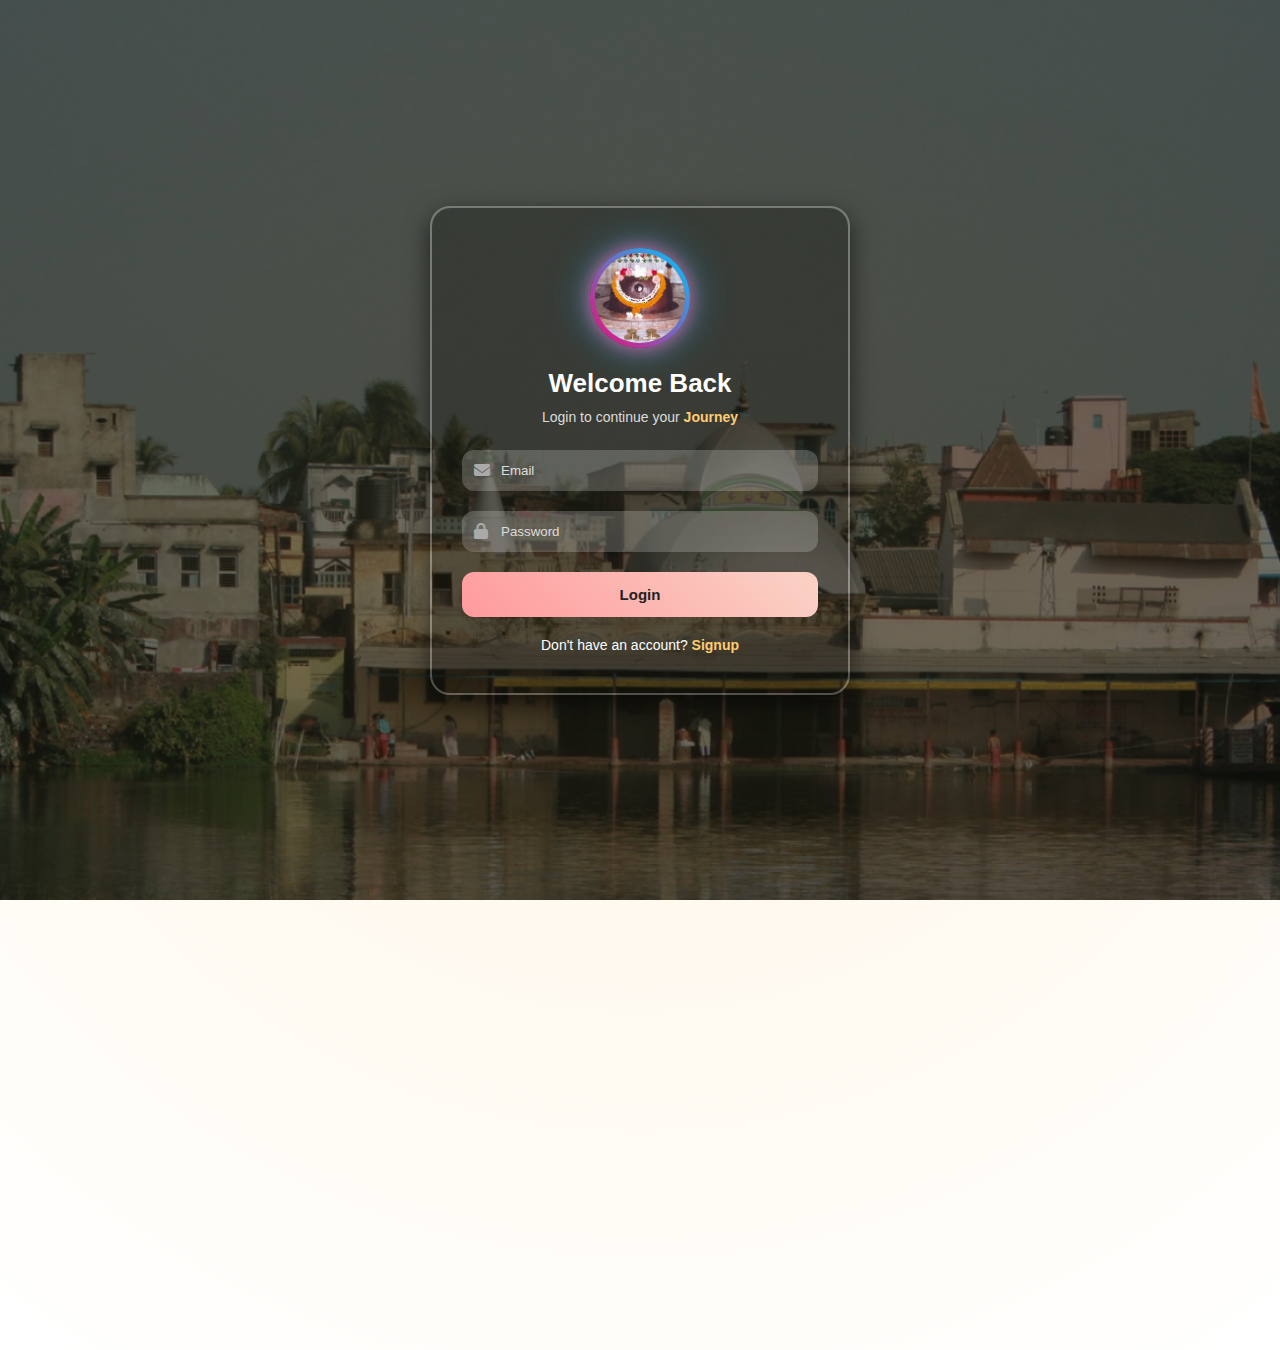
<file: index.html>
<!-- index.html -->
<!DOCTYPE html>
<html lang="en">
<head>
  <meta charset="utf-8" />
  <meta name="viewport" content="width=device-width,initial-scale=1" />
  <title>MyTarakeswar - Home</title>
  <link rel="stylesheet" href="css/style.css" />
  <link rel="stylesheet" href="css/home.css" />
</head>
<body>
  <header class="site-header">
    <div class="nav-container">
      <div class="brand" onclick="location.href='index.html'">
        <img src="images/TAR3.jpeg" alt="logo" />
        MyTarakeswar
      </div>

      <button id="menuToggle" class="menu-toggle" aria-label="menu">☰</button>

      <div id="navLinks" class="nav-links">
        <a href="route.html">Route</a>
        <a href="history.html">History</a>
        <a href="restaurants.html">Restaurants</a>
        <a href="hotels.html">Hotels</a>
        <a href="about.html">About</a>
        <div class="nav-actions">
          <span id="userNameDisplay" style="color: #fff; margin-right:8px;"></span>
          <button id="logoutBtn" class="btn btn-logout">Logout</button>
        </div>
      </div>
    </div>
  </header>

  <main>
    <section class="hero">
      <div class="slider">
        <div class="slide" style="background-image:url('images/TAE6.jpg')"></div>
        <div class="slide" style="background-image:url('images/TAR2.jpg')"></div>
        <div class="slide" style="background-image:url('images/TAR1.jpg')"></div>
      </div>

      <div class="hero-card">
        <h1>Tarakeswar — Heart of Devotion</h1>
        <p>Discover temple routes, history, local food and the best places to stay.</p>
        <div class="cta-row">
          <button class="cta cta-primary" onclick="location.href='route.html'">Find Route</button>
          <button class="cta cta-outline" onclick="location.href='history.html'">Read History</button>
        </div>
      </div>
    </section>

    <section class="intro container">
      <h2>Explore</h2>
      <p>Use the menu to navigate routes, restaurants, hotels, and the history of Tarakeswar.</p>

      <div class="grid">
        <div class="card center" onclick="location.href='route.html'">
          <h3>Route</h3><p>Find the best route using your current location or manual input.</p>
        </div>
        <div class="card center" onclick="location.href='history.html'">
          <h3>History</h3><p>Read easy English chapters on temple history and nearby spots.</p>
        </div>
        <div class="card center" onclick="location.href='restaurants.html'">
          <h3>Restaurants</h3><p>Veg & Non-Veg listings with prices and photos.</p>
        </div>
        <div class="card center" onclick="location.href='hotels.html'">
          <h3>Hotels</h3><p>Room prices, phone numbers and images for quick booking.</p>
        </div>
      </div>
    </section>
  </main>

  <script src="js/protect.js"></script>
  <script src="js/main.js"></script>
  <script src="js/auth.js"></script>
</body>
</html>
</file>
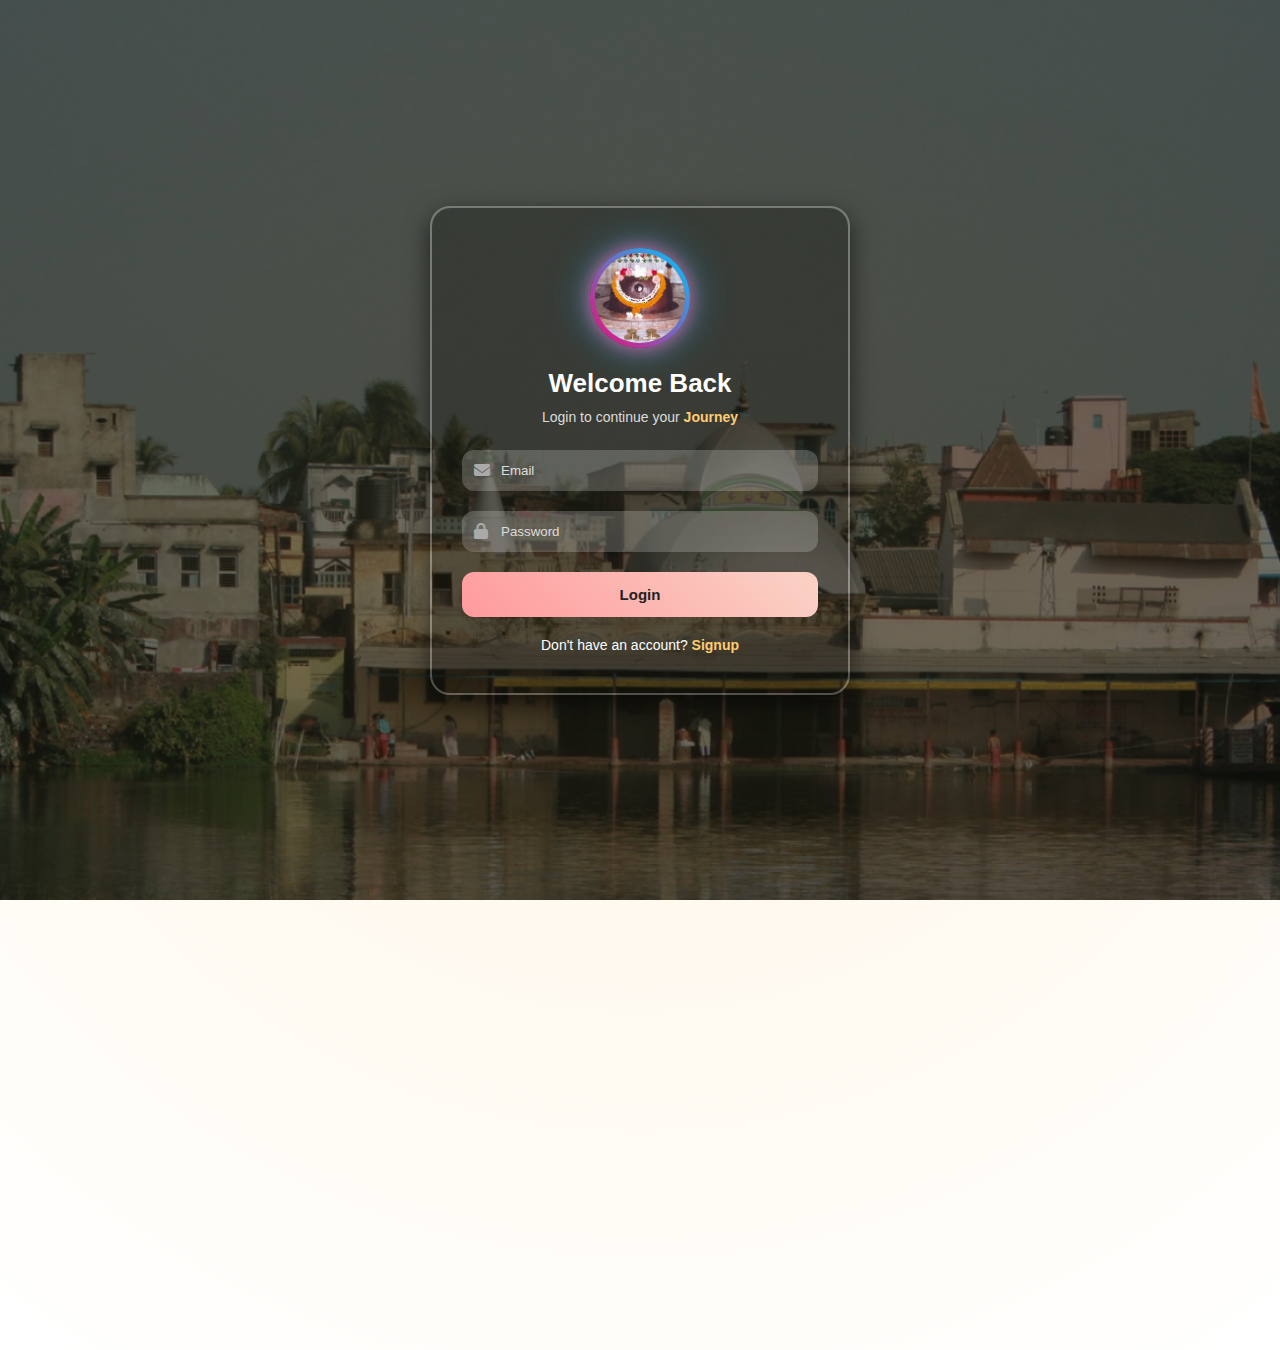
<file: hotels.html>
<!DOCTYPE html>
<html lang="en">
<head>
  <meta charset="utf-8" />
  <meta name="viewport" content="width=device-width,initial-scale=1" />
  <title>Hotels - Tarakeswar</title>
  <link rel="stylesheet" href="css/style.css" />
</head>
<body>
  <script src="js/protect.js"></script>

  <header class="site-header">
    <div class="nav-container container">
      <div class="brand" onclick="location.href='index.html'">
        <img src="images/TAR3.jpeg" alt="logo"/>
        <div class="title">MyTarakeswar</div>
      </div>

      <button id="menuToggle" class="menu-toggle" aria-label="menu">☰</button>

      <div id="navLinks" class="nav-links">
        <a href="index.html">Home</a>
        <a href="route.html">Route</a>
        <a href="history.html">History</a>
        <a href="restaurants.html">Restaurants</a>
        <a href="about.html">About</a>
       
      </div>
    </div>
  </header>

  <main class="container">
    <section style="padding:28px 0;">
      <h2>Hotels & Stays</h2>
      <p class="intro">Choose a place to stay — see room types, prices, photos and call directly to book.</p>

      <div id="hotelsList" class="list"></div>
    </section>
  </main>

  <script src="js/main.js"></script>
  <script src="js/hotels.js"></script>
  <script src="js/auth.js"></script>
</body>
</html>
</file>
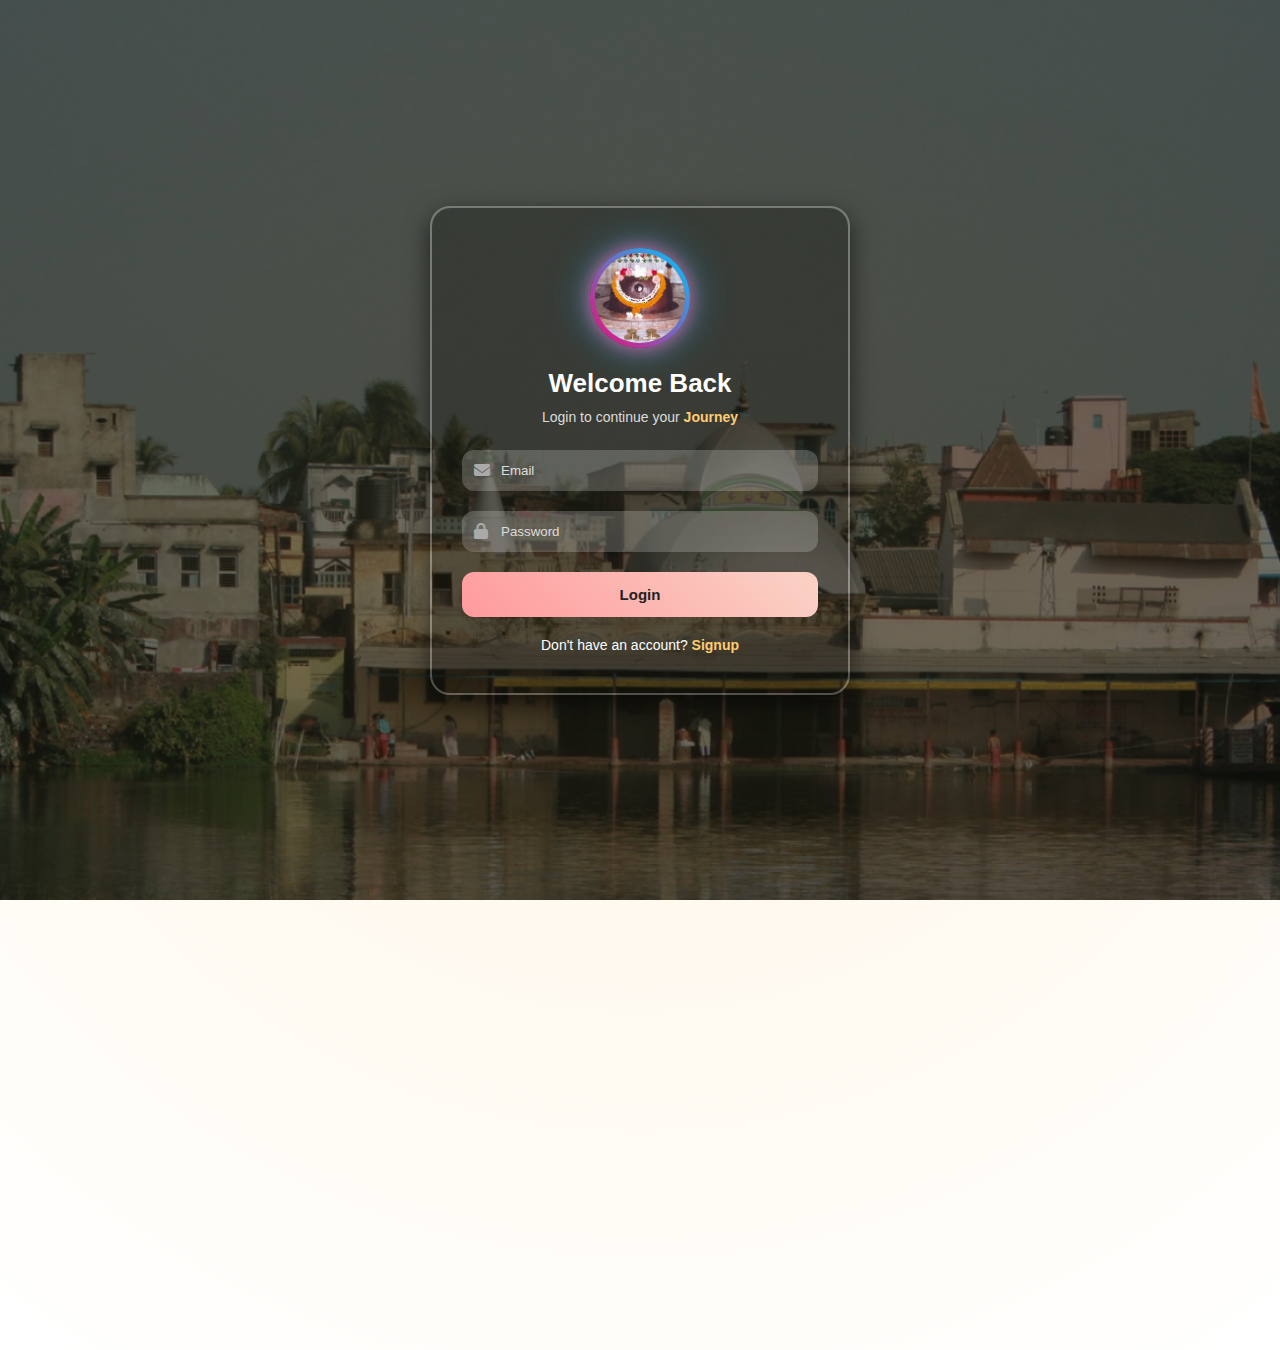
<file: login.html>
<!DOCTYPE html>
<html lang="en">
<head>
  <meta charset="UTF-8">
  <meta name="viewport" content="width=device-width, initial-scale=1.0">
  <title>Login</title>
  <link rel="stylesheet" href="css/auth.css">
  <link rel="stylesheet" href="https://cdnjs.cloudflare.com/ajax/libs/font-awesome/6.5.0/css/all.min.css">
</head>
<body>
  <div class="bg-overlay"></div>
  <div class="auth-container">
    <div class="auth-card animate-pop">
      <img src="images/TAR3.jpeg" alt="Logo" class="logo">
      <h2>Welcome Back</h2>
      <p class="subtitle">Login to continue your <span>Journey</span></p>

      <!-- Add form with correct IDs -->
      <form id="loginForm">
        <div class="input-group">
          <i class="fa fa-envelope"></i>
          <input type="email" id="loginEmail" placeholder="Email" required>
        </div>

        <div class="input-group">
          <i class="fa fa-lock"></i>
          <input type="password" id="loginPassword" placeholder="Password" required>
        </div>

        <button type="submit" class="btn">Login</button>
      </form>

      <div class="auth-links">
        <p>Don't have an account? <a href="signup.html">Signup</a></p>
      </div>
    </div>
  </div>

  <script src="js/auth.js"></script>
</body>
</html>
</file>
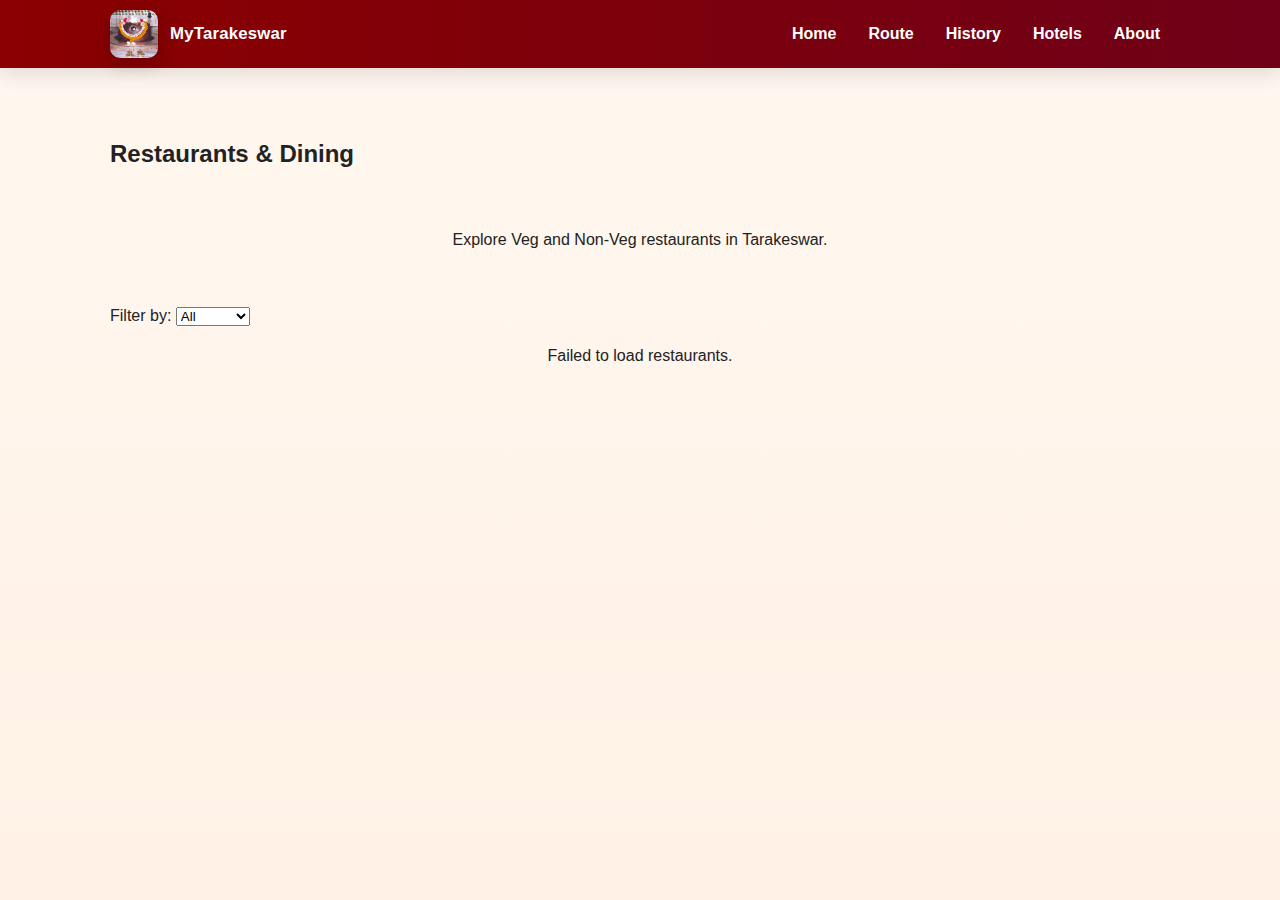
<file: restaurants.html>
<!DOCTYPE html>
<html lang="en">
<head>
  <meta charset="utf-8" />
  <meta name="viewport" content="width=device-width,initial-scale=1" />
  <title>Restaurants - Tarakeswar</title>
  <link rel="stylesheet" href="css/style.css" />
</head>
<body>
  <header class="site-header">
    <div class="nav-container container">
      <div class="brand" onclick="location.href='index.html'">
        <img src="images/TAR3.jpeg" alt="logo"/>
        <div class="title">MyTarakeswar</div>
      </div>
      <button id="menuToggle" class="menu-toggle" aria-label="menu">☰</button>
      <div id="navLinks" class="nav-links">
        <a href="index.html">Home</a>
        <a href="route.html">Route</a>
        <a href="history.html">History</a>
        <a href="hotels.html">Hotels</a>
        <a href="about.html">About</a>
      </div>
    </div>
  </header>

  <main class="container">
    <section style="padding:28px 0;">
      <h2>Restaurants & Dining</h2>
      <p class="intro">Explore Veg and Non-Veg restaurants in Tarakeswar.</p>

      <label for="filterType">Filter by:</label>
      <select id="filterType">
  <option value="All">All</option>
  <option value="Veg">Veg</option>
  <option value="Non-Veg">Non-Veg</option>
  <option value="Both">Both</option>
</select>

<div id="restaurantsList" class="list"></div>

<script src="js/restaurants.js"></script>
</body>
</html>
</file>
<file: css/style.css>
:root{
  --primary: #8b0000;      
  --accent:  #ffcc00;        
  --bg-1:    #fff8f0;
  --muted:   #6b6b6b;
  --card-bg: rgba(255,255,255,0.96);
  --glass:   rgba(255,255,255,0.10);
  --radius:  12px;
  --maxw:    1100px;
  --shadow:  0 10px 30px rgba(0,0,0,0.10);
  --ease:    cubic-bezier(.2,.9,.25,1);
  --ui-pad:  18px;
}

*{box-sizing:border-box}
html,body{height:100%}
body{
  margin:0;
  font-family: "Roboto", "Helvetica Neue", Arial, sans-serif;
  background: linear-gradient(180deg,var(--bg-1), #fff1e6);
  color:#222;
  -webkit-font-smoothing:antialiased;
  -moz-osx-font-smoothing:grayscale;
  line-height:1.5;
  -webkit-tap-highlight-color:transparent;
}

.container{
  max-width: var(--maxw);
  margin: 0 auto;
  padding: 20px;
}

.site-header{
  position: sticky;
  top: 0;
  z-index: 999;
  background: linear-gradient(90deg, var(--primary), #6f0018);
  color: #fff;
  box-shadow: 0 6px 20px rgba(0,0,0,0.12);
}

.nav-container{
  display: flex;
  align-items: center;
  justify-content: space-between;
  gap: 16px;
  padding: 10px 20px;
  max-width: var(--maxw);
  margin: 0 auto;
}

.brand{
  display:flex;
  align-items:center;
  gap:12px;
  cursor: pointer;
}
.brand img{
  width:48px;
  height:48px;
  border-radius:10px;
  object-fit:cover;
  box-shadow: 0 6px 18px rgba(0,0,0,0.2);
}
.brand .title{
  font-weight:700;
  font-size:1.05rem;
  letter-spacing:0.2px;
}

.nav-links{
  display:flex;
  align-items:center;
  gap:12px;
}
.nav-links a{
  color: #fff;
  text-decoration: none;
  font-weight:600;
  padding:8px 10px;
  border-radius:8px;
  transition: background .22s var(--ease), transform .12s var(--ease);
}
.nav-links a:hover{
  background: rgba(255,255,255,0.08);
  transform: translateY(-3px);
}

.nav-actions{
  display:flex;
  gap:8px;
  align-items:center;
}
.btn{
  padding:8px 12px;
  border-radius:8px;
  border:none;
  cursor:pointer;
  font-weight:700;
}
.btn-logout{ background: var(--accent); color:#222; }
.btn-ghost{ background: transparent; color:#fff; border:1px solid rgba(255,255,255,0.12); }

.menu-toggle{
  display:none;
  background:none;
  border:none;
  color:#fff;
  font-size:1.6rem;
  cursor:pointer;
}

.hero{
  height:72vh;
  position:relative;
  overflow:hidden;
  display:flex;
  align-items:center;
  justify-content:center;
  color:#fff;
  margin-bottom: 20px;
}

.slider{
  position:absolute;
  inset:0;
  display:block;
}
.slide{
  position:absolute;
  inset:0;
  background-size:cover;
  background-position:center;
  opacity:0;
  transform: scale(1.03);
  transition: opacity 1s ease, transform 10s ease;
}
.slide.active{
  opacity:1;
  transform: scale(1);
}

.hero::after{
  content: "";
  position: absolute;
  inset: 0;
  background: linear-gradient(180deg, rgba(0,0,0,0.3), rgba(0,0,0,0.2));
  pointer-events:none;
}

.hero-card{
  position: relative;
  z-index: 5;
  max-width: 900px;
  background: linear-gradient(180deg, rgba(0,0,0,0.45), rgba(0,0,0,0.22));
  padding: 26px;
  border-radius: 14px;
  box-shadow: var(--shadow);
  animation: slideUp .9s var(--ease) both;
}
.hero-card h1{
  margin:0 0 8px;
  font-size:2.4rem;
  letter-spacing:0.4px;
  color: #fff;
}
.hero-card p{
  margin:0;
  color: #fffddf;
  font-size:1.05rem;
}

.cta-row{ margin-top:14px; display:flex; gap:12px; flex-wrap:wrap; }
.cta{
  padding:10px 14px;
  border-radius:10px;
  font-weight:700;
  cursor:pointer;
  border:none;
}
.cta-primary{ background: var(--accent); color:#222; }
.cta-outline{ background: transparent; color:#fff; border:1px solid rgba(255,255,255,0.18); }

.intro{ padding: 36px 20px; text-align:center; }
.intro h2{ color:var(--primary); margin-bottom:8px; }
.intro p{ color:var(--muted); max-width:960px; margin:0 auto 18px; }

.grid{
  display:grid;
  gap:20px;
  grid-template-columns: repeat(auto-fit, minmax(220px,1fr));
  margin-top:22px;
}

.card{
  background:var(--card-bg);
  border-radius: var(--radius);
  padding: var(--ui-pad);
  box-shadow: 0 6px 18px rgba(10,10,10,0.06);
  transition: transform .22s var(--ease), box-shadow .22s var(--ease);
  cursor: pointer;
}
.card:hover{ transform: translateY(-8px); box-shadow: 0 18px 42px rgba(12,12,12,0.10); }

.card h3{ margin:6px 0 8px; color:var(--primary); }
.card p{ margin:0; color:var(--muted); font-size:0.95rem; }

.card-media{
  width:100%;
  height:160px;
  border-radius:8px;
  background-size:cover;
  background-position:center;
  margin-bottom:12px;
}

.card .actions{ margin-top:12px; display:flex; gap:10px; flex-wrap:wrap; }
.card .actions .btn-small{
  padding:8px 10px; border-radius:8px; border:none; cursor:pointer; font-weight:700;
}
.btn-call{ background: #1d8f6f; color:#fff; }
.btn-map{ background: #ff8a00; color:#fff; }

#map{
  width:100%;
  height:60vh;
  border-radius:12px;
  box-shadow: var(--shadow);
  margin: 16px 0;
}

.controls{
  display:flex;
  gap:8px;
  align-items:center;
  flex-wrap:wrap;
  margin-bottom: 26px;
}
.controls input[type="text"]{
  padding:10px;
  border-radius:8px;
  border:1px solid #ddd;
  width:280px;
}
.controls button{ padding:10px 14px; border-radius:8px; cursor:pointer; border:none; background:var(--primary); color:#fff; }

.list {
  display:grid;
  gap:18px;
  grid-template-columns: repeat(auto-fit, minmax(260px,1fr));
}
.list .card{ padding:12px; }
.list .card img{ width:100%; height:160px; object-fit:cover; border-radius:8px; }

.timeline{
  max-width:900px;
  margin: 18px auto;
  padding: 10px;
}
.timeline .event{
  background: var(--card-bg);
  border-radius:10px;
  padding:16px;
  margin-bottom:12px;
  box-shadow: 0 8px 20px rgba(0,0,0,0.06);
  transform-origin: left center;
  animation: fadeInLeft .6s var(--ease) both;
}
.timeline .event h4{ margin:0 0 6px; color:var(--primary); }
.timeline .event p{ margin:0; color:var(--muted); }

.about-hero{
  padding:26px;
  background: linear-gradient(180deg, rgba(139,0,0,0.06), rgba(255,204,0,0.02));
  border-radius:12px;
  margin:18px 0;
}
.team-grid{ display:grid; grid-template-columns: repeat(auto-fit,minmax(180px,1fr)); gap:18px; margin-top:12px; }
.team-card{ background:var(--card-bg); padding:12px; border-radius:10px; text-align:center; }

.auth-small{
  max-width:360px;
  margin:80px auto;
  background: rgba(255,255,255,0.06);
  padding:18px;
  border-radius:12px;

  box-shadow: 0 12px 36px rgba(0,0,0,0.22);
  color:#fff;
}

.site-footer{
  margin-top: 40px;
  padding: 24px 20px;
  text-align:center;
  color:#666;
  font-size:0.95rem;
}

@keyframes slideUp{
  from{ opacity:0; transform: translateY(22px); }
  to{ opacity:1; transform: translateY(0); }
}
@keyframes fadeInLeft{
  from{ opacity:0; transform: translateX(-18px); }
  to{ opacity:1; transform: translateX(0); }
}

@media (max-width: 960px){
  .hero{ height:62vh; }
  .hero-card h1{ font-size:1.8rem; }
}
@media (max-width: 900px){
  .nav-links{ display:none; }
  .menu-toggle{ display:block; }
  .nav-links.show{
    display:flex;
    position: absolute;
    right:12px;
    top:64px;
    background: linear-gradient(180deg,var(--primary), #6f0018);
    padding:12px;
    border-radius:10px;
    flex-direction:column;
    gap:8px;
    width:200px;
  }
  .hero{ height:52vh; padding:18px; }
  .brand .title{ display:none; }
}
@media (max-width:520px){
  .hero{ height:46vh; }
  .cta-row{ gap:8px; }
  .grid{ grid-template-columns: 1fr; }
}

/* small helper */
.center{text-align:center}
.hidden{display:none}
</file>
<file: css/home.css>
@import url('https://fonts.googleapis.com/css2?family=Roboto:wght@300;400;700&display=swap');

.hero{
  height:75vh;
  position:relative;
  overflow:hidden;
  display:flex;
  align-items:center;
  justify-content:center;
  color:#fff;
}

.slider{
  position:absolute;
  inset:0;
  display:flex;
}
.slide{
  position:absolute;
  inset:0;
  background-size:cover;
  background-position:center;
  opacity:0;
  transform:scale(1.03);
  transition:opacity 1s ease, transform 8s ease;
}
.slide.active{ opacity:1; transform:scale(1); }

.hero .hero-card{
  position:relative;
  z-index:5;
  background: linear-gradient(180deg, rgba(0,0,0,0.45), rgba(0,0,0,0.25));
  padding:24px 28px;
  border-radius:14px;
  box-shadow:0 12px 30px rgba(0,0,0,0.3);
  text-align:left;
  max-width:820px;
  margin:0 20px;
  animation: slideUp .9s ease both;
}
.hero h1{ font-size:2.6rem; margin:0 0 8px; letter-spacing:0.6px; color:#fff; }
.hero p{ margin:0; font-size:1.05rem; color:#fffddf; }

.cta-row{ margin-top:14px; display:flex; gap:12px; flex-wrap:wrap; }
.cta { padding:10px 14px; border-radius:10px; font-weight:700; cursor:pointer; border:none; }
.cta-primary{ background:var(--accent); color:#222; }
.cta-outline{ background:transparent; color:#fff; border:1px solid rgba(255,255,255,0.2); }

.intro{ padding:40px 20px; text-align:center; }
.intro h2{ color:var(--primary); margin-bottom:10px; }
.intro p{ color:var(--muted); max-width:900px; margin:0 auto; }

@keyframes slideUp{
  from { opacity:0; transform: translateY(22px); }
  to { opacity:1; transform: translateY(0); }
}

@media (max-width:720px){
  .hero h1{ font-size:1.6rem; }
  .hero .hero-card{ padding:16px; }
  .cta-row{ justify-content:center; }
}
</file>
<file: css/auth.css>
* {
  margin: 0;
  padding: 0;
  box-sizing: border-box;
  font-family: "Poppins", sans-serif;
}

body {
  background: url("../images/TAR1.jpg") no-repeat center center/cover;
  min-height: 100vh;
  display: flex;
  justify-content: center;
  align-items: center;
  position: relative;
  overflow: hidden;
}

.bg-overlay {
  position: absolute;
  top: 0; left: 0; right: 0; bottom: 0;
  background: rgba(0,0,0,0.55);
  z-index: -1;
}

body::after {
  content: "";
  position: absolute;
  top: -50%;
  left: -50%;
  width: 200%;
  height: 200%;
  background: radial-gradient(circle, rgba(255,204,112,0.2) 0%, transparent 70%);
  animation: floatGlow 10s infinite linear;
  z-index: -2;
}
@keyframes floatGlow {
  0% { transform: translate(0,0) rotate(0deg); }
  50% { transform: translate(20px, 20px) rotate(180deg); }
  100% { transform: translate(0,0) rotate(360deg); }
}

.auth-container {
  display: flex;
  justify-content: center;
  align-items: center;
  width: 100%;
  padding: 20px;
}

.auth-card {
  background: rgba(255, 255, 255, 0); /* Fully transparent background */
  -webkit-backdrop-filter: none; /* Remove blur to fully reveal background */
  backdrop-filter: none;
  border-radius: 20px;
  padding: 40px 30px;
  width: 100%;
  max-width: 420px;
  text-align: center;
  color: #fff;
  box-shadow: 0 8px 25px rgba(0, 0, 0, 0.6);
  animation: fadeIn 1.2s ease-in-out;
  position: relative;
  overflow: hidden;
  border: 2px solid rgba(255, 255, 255, 0.25); /* Thin soft border */
}

.auth-card::before {
  content: "";
  position: absolute;
  inset: 0;
  border-radius: 20px;
  background: rgba(0, 0, 0, 0.25); /* light transparent overlay for readability */
  z-index: -1;
  transition: 0.6s ease;
}

/* Optional: Glow on hover for modern effect */
.auth-card:hover {
  box-shadow: 0 0 35px rgba(255, 204, 112, 0.6);
  border-color: rgba(255, 204, 112, 0.5);
}

@keyframes glassGlow {
  0% {
    background: linear-gradient(
      135deg,
      rgba(255, 255, 255, 0.15),
      rgba(255, 204, 112, 0.25)
    );
  }
  100% {
    background: linear-gradient(
      135deg,
      rgba(255, 204, 112, 0.3),
      rgba(255, 255, 255, 0.1)
    );
  }
}

.auth-card h2 {
  font-weight: 700;
  margin-bottom: 10px;
  font-size: 26px;
}

.auth-card .subtitle {
  font-size: 14px;
  margin-bottom: 25px;
  color: #ddd;
}

.auth-card .subtitle span {
  font-weight: bold;
  color: #ffcc70;
}

.logo {
  width: 70px;
  margin-bottom: 20px;
  animation: bounce 2s infinite;
}
@keyframes bounce {
  0%, 100% { transform: translateY(0); }
  50% { transform: translateY(-8px); }
}

.input-group {
  position: relative;
  margin-bottom: 20px;
}

.input-group i {
  position: absolute;
  top: 50%;
  left: 12px;
  transform: translateY(-50%);
  color: #aaa;
  transition: 0.3s;
}

.input-group input {
  width: 100%;
  padding: 12px 12px 12px 38px;
  border-radius: 12px;
  border: 1px solid transparent;
  background: rgba(255, 255, 255, 0.2);
  color: #fff;
  outline: none;
  transition: 0.3s ease;
}

.input-group input::placeholder {
  color: #ddd;
}

.input-group input:focus {
  border-color: #ffcc70;
  box-shadow: 0 0 12px #ffcc70;
  background: rgba(255, 255, 255, 0.3);
}

.input-group input:focus + i {
  color: #ffcc70;
  transform: scale(1.2) translateY(-50%);
}

.btn {
  width: 100%;
  padding: 14px;
  border: none;
  border-radius: 12px;
  background: linear-gradient(45deg, #ff9a9e, #fad0c4, #ffcc70);
  background-size: 200% auto;
  color: #222;
  font-weight: bold;
  font-size: 15px;
  cursor: pointer;
  transition: 0.5s;
}

.btn:hover {
  background-position: right center;
  transform: scale(1.07);
  box-shadow: 0 8px 22px rgba(255, 204, 112, 0.6);
}

.auth-links {
  margin-top: 20px;
  font-size: 14px;
}

.auth-links a {
  color: #ffcc70;
  text-decoration: none;
  font-weight: bold;
  transition: 0.3s;
}

.auth-links a:hover {
  text-decoration: underline;
  color: #fff;
}

@keyframes fadeIn {
  from { opacity: 0; transform: translateY(-25px); }
  to { opacity: 1; transform: translateY(0); }
}

.animate-pop {
  animation: popIn 0.6s ease;
}

@keyframes popIn {
  from { opacity: 0; transform: scale(0.9); }
  to { opacity: 1; transform: scale(1); }
}

.logo {
  width: 100px; 
  height: 100px;
  border-radius: 50%;
  padding: 5px;
  background: linear-gradient(45deg, #ff6a00, #ee0979, #00c6ff, #f7ff00);
  background-size: 300% 300%;
  animation: borderGradient 6s ease infinite, rotateBorder 4s linear infinite;
  box-shadow: 0 0 20px rgba(255, 105, 180, 0.8), 0 0 40px rgba(0, 198, 255, 0.5);
  display: block;
  margin: 0 auto 20px;
  object-fit: cover;
}

@keyframes borderGradient {
  0% { background-position: 0% 50%; }
  50% { background-position: 100% 50%; }
  100% { background-position: 0% 50%; }
}
</file>
